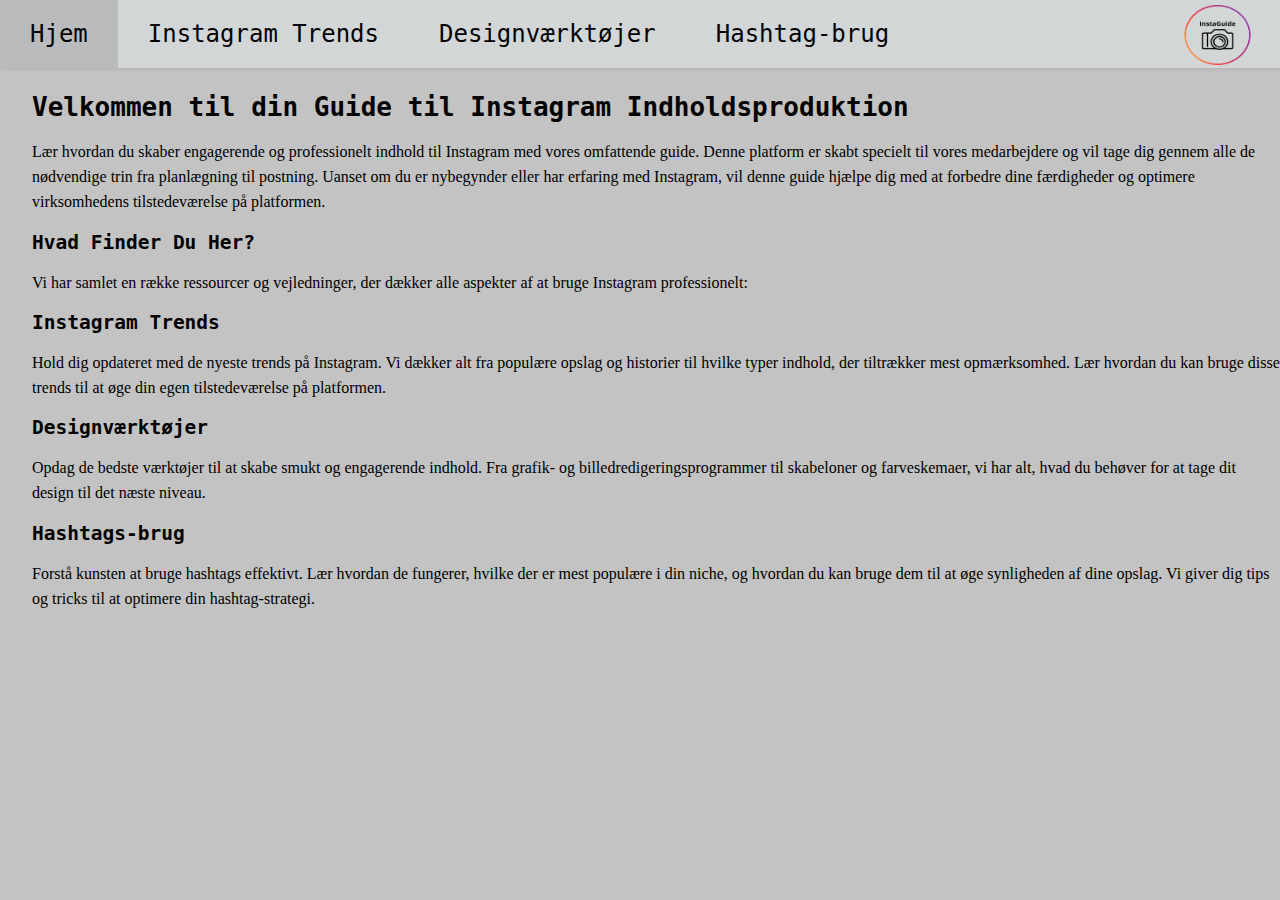
<file: index.html>
<!DOCTYPE html>
<html lang="en">

<head>
    <meta charset="UTF-8">
    <meta name="viewport" content="width=device-width, initial-scale=1.0">
    <title>Instagram Guide</title>
    <link rel="stylesheet" href="style.css">
</head>

<body>
    <!-- hamburger- menu/ linket: https://www.youtube.com/watch?v=sjrp1FEHnyA -->
    <header class="header">
        <a href="index.html"><img class="img-logo" src="images/InstaGuide-logo.png" alt=></a>
        <!-- menu-btn og nav-icon gør der er en bruger-menu og en checkbox -->
        <input class="menu-btn" type="checkbox" id="menu-btn">
        <!-- menu-btn og nav-icon gør der er en bruger-menu og en checkbox -->
        <label class="menu-icon" for="menu-btn"><span class="nav-icon"></span></label>
        <ul class="menu">
            <li><a href="index.html">Hjem</a></li>
            <li><a href="instagramTrends.html">Instagram Trends</a></li>
            <li><a href="designTools.html">Designværktøjer</a></li>
            <li><a href="hashtagUsage.html">Hashtag-brug</a></li>
        </ul>
    </header>
    <section class="guide">
        <h1 class="guide__title">Velkommen til din Guide til Instagram Indholdsproduktion</h1>
        <p class="guide__intro">
            Lær hvordan du skaber engagerende og professionelt indhold til Instagram med vores omfattende guide. Denne
            platform er skabt specielt til vores medarbejdere og vil tage dig gennem alle de nødvendige trin fra
            planlægning
            til postning. Uanset om du er nybegynder eller har erfaring med Instagram, vil denne guide hjælpe dig med at
            forbedre dine færdigheder og optimere virksomhedens tilstedeværelse på platformen.
        </p>

        <section class="guide__section">
            <h2 class="guide__section-title">Hvad Finder Du Her?</h2>
            <p class="guide__section-content">
                Vi har samlet en række ressourcer og vejledninger, der dækker alle aspekter af at bruge Instagram
                professionelt:
            </p>
        </section>

        <section class="guide__section">

        </section>
        <h2 class="guide__section-title">Instagram Trends</h2>
        <p class="guide__section-content">
            Hold dig opdateret med de nyeste trends på Instagram. Vi dækker alt fra populære opslag og historier til
            hvilke
            typer indhold, der tiltrækker mest opmærksomhed. Lær hvordan du kan bruge disse trends til at øge din egen
            tilstedeværelse på platformen.
        </p>

        <section class="guide__section">
            <h2 class="guide__section-title">Designværktøjer</h2>
            <p class="guide__section-content">
                Opdag de bedste værktøjer til at skabe smukt og engagerende indhold. Fra grafik- og
                billedredigeringsprogrammer
                til skabeloner og farveskemaer, vi har alt, hvad du behøver for at tage dit design til det næste niveau.
            </p>
        </section>

        <section class="guide__section">
            <h2 class="guide__section-title">Hashtags-brug</h2>
            <p class="guide__section-content">
                Forstå kunsten at bruge hashtags effektivt. Lær hvordan de fungerer, hvilke der er mest populære i din
                niche, og
                hvordan du kan bruge dem til at øge synligheden af dine opslag. Vi giver dig tips og tricks til at
                optimere
                din
                hashtag-strategi.
            </p>
        </section>
    </section>
</body>

</html>
</file>
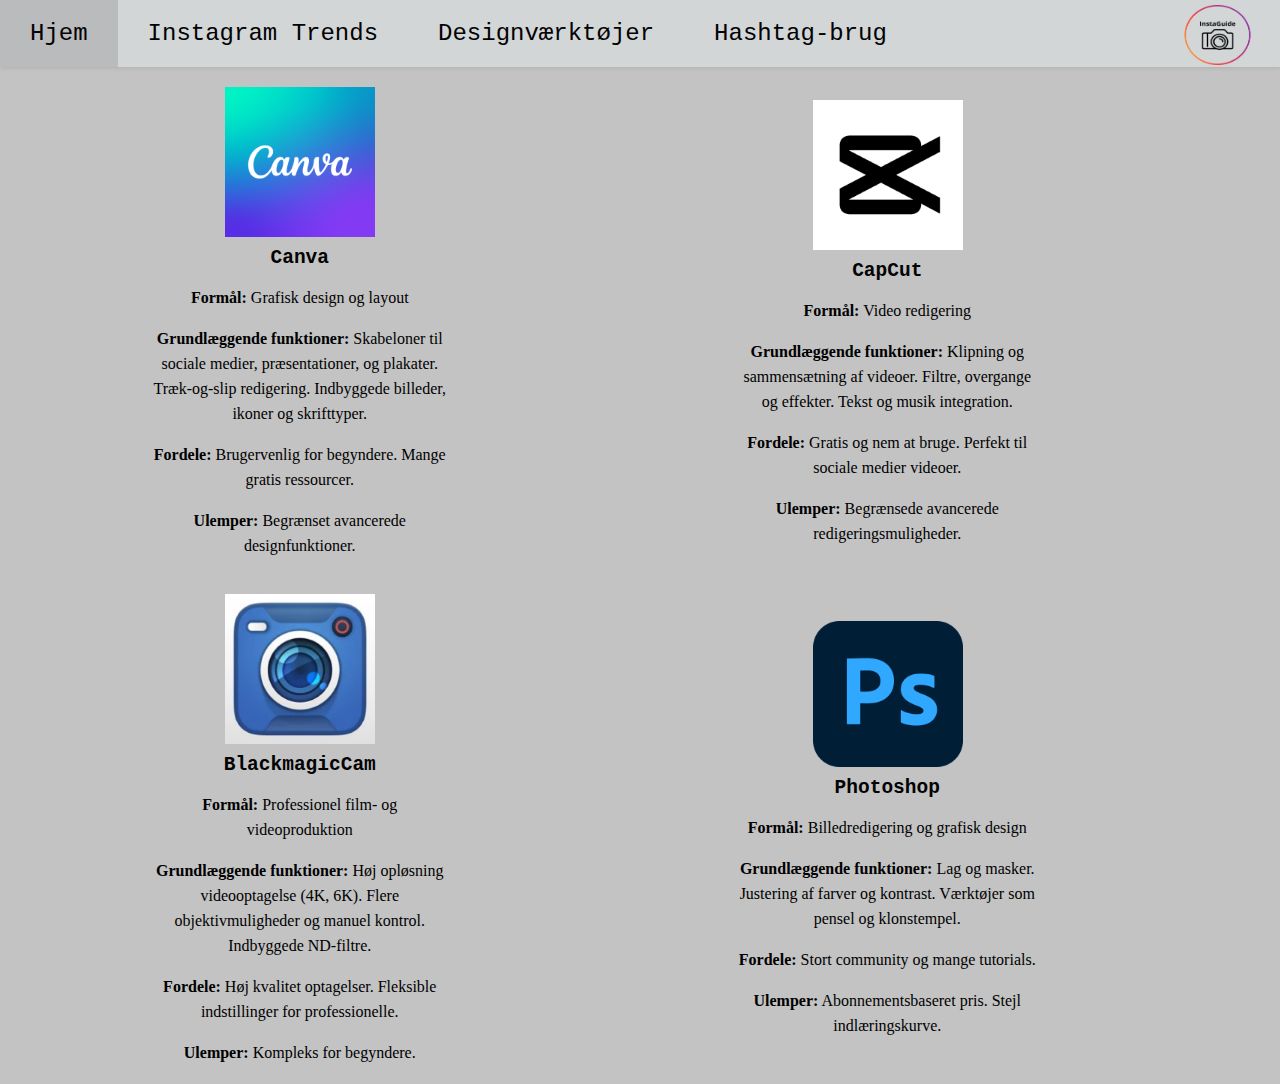
<file: designTools.html>
<!DOCTYPE html>
<html lang="en">

<head>
    <meta charset="UTF-8">
    <meta name="viewport" content="width=device-width, initial-scale=1.0">
    <title>Design Tools</title>
    <link rel="stylesheet" href="style.css">
</head>

<body>
    <!-- hamburger- menu/ linket: https://www.youtube.com/watch?v=sjrp1FEHnyA -->
    <header class="header">
        <a href="index.html"><img class="img-logo" src="images/InstaGuide-logo.png" alt=></a>
        <!-- menu-btn og nav-icon gør der er en bruger-menu og en checkbox -->
        <input class="menu-btn" type="checkbox" id="menu-btn">
        <!-- menu-btn og nav-icon gør der er en bruger-menu og en checkbox -->
        <label class="menu-icon" for="menu-btn"><span class="nav-icon"></span></label>
        <ul class="menu">
            <li><a href="index.html">Hjem</a></li>
            <li><a href="instagramTrends.html">Instagram Trends</a></li>
            <li><a href="designTools.html">Designværktøjer</a></li>
            <li><a href="hashtagUsage.html">Hashtag-brug</a></li>
        </ul>
    </header>

    <section class="tools">
        <section class="tools__item">
            <img class="tools__image" src="images/canva.png.png" alt="">
            <h2 class="tools__name">Canva</h2>
            <p class="tools__description">
                <span class="tools__highlight">Formål:</span>
                Grafisk design og layout
            </p>
            <p class="tools__description">
                <span class="tools__highlight">Grundlæggende funktioner:</span>
                Skabeloner til sociale medier, præsentationer, og plakater.
                Træk-og-slip redigering.
                Indbyggede billeder, ikoner og skrifttyper.
            </p>
            <p class="tools__description">
                <span class="tools__highlight">Fordele:</span>
                Brugervenlig for begyndere.
                Mange gratis ressourcer.
            </p>
            <p class="tools__description">
                <span class="tools__highlight">Ulemper:</span>
                Begrænset avancerede designfunktioner.
            </p>
        </section>

        <section class="tools__item">
            <img class="tools__image" src="images/capCut.png.png" alt="">
            <h2 class="tools__name">CapCut</h2>
            <p class="tools__description">
                <span class="tools__highlight">Formål:</span>
                Video redigering
            </p>
            <p class="tools__description">
                <span class="tools__highlight">Grundlæggende funktioner:</span>
                Klipning og sammensætning af videoer.
                Filtre, overgange og effekter.
                Tekst og musik integration.
            </p>
            <p class="tools__description">
                <span class="tools__highlight">Fordele:</span>
                Gratis og nem at bruge.
                Perfekt til sociale medier videoer.
            </p>
            <p class="tools__description">
                <span class="tools__highlight">Ulemper:</span>
                Begrænsede avancerede redigeringsmuligheder.
            </p>
        </section>

        <section class="tools__item">
            <img class="tools__image" src="images/blackmagicCam.png.png" alt="">
            <h2 class="tools__name">BlackmagicCam</h2>
            <p class="tools__description">
                <span class="tools__highlight">Formål:</span>
                Professionel film- og videoproduktion
            </p>
            <p class="tools__description">
                <span class="tools__highlight">Grundlæggende funktioner:</span>
                Høj opløsning videooptagelse (4K, 6K).
                Flere objektivmuligheder og manuel kontrol.
                Indbyggede ND-filtre.
            </p>
            <p class="tools__description">
                <span class="tools__highlight">Fordele:</span>
                Høj kvalitet optagelser.
                Fleksible indstillinger for professionelle.
            </p>
            <p class="tools__description">
                <span class="tools__highlight">Ulemper:</span>
                Kompleks for begyndere.
            </p>
        </section>

        <section class="tools__item">
            <img class="tools__image" src="images/photoshop.png" alt="">
            <h2 class="tools__name">Photoshop</h2>
            <p class="tools__description">
                <span class="tools__highlight">Formål:</span>
                Billedredigering og grafisk design
            </p>
            <p class="tools__description">
                <span class="tools__highlight">Grundlæggende funktioner:</span>
                Lag og masker.
                Justering af farver og kontrast.
                Værktøjer som pensel og klonstempel.
            </p>
            <p class="tools__description">
                <span class="tools__highlight">Fordele:</span>
                Stort community og mange tutorials.
            </p>
            <p class="tools__description">
                <span class="tools__highlight">Ulemper:</span>
                Abonnementsbaseret pris.
                Stejl indlæringskurve.
            </p>
        </section>
    </section>
</body>

</html>
</file>
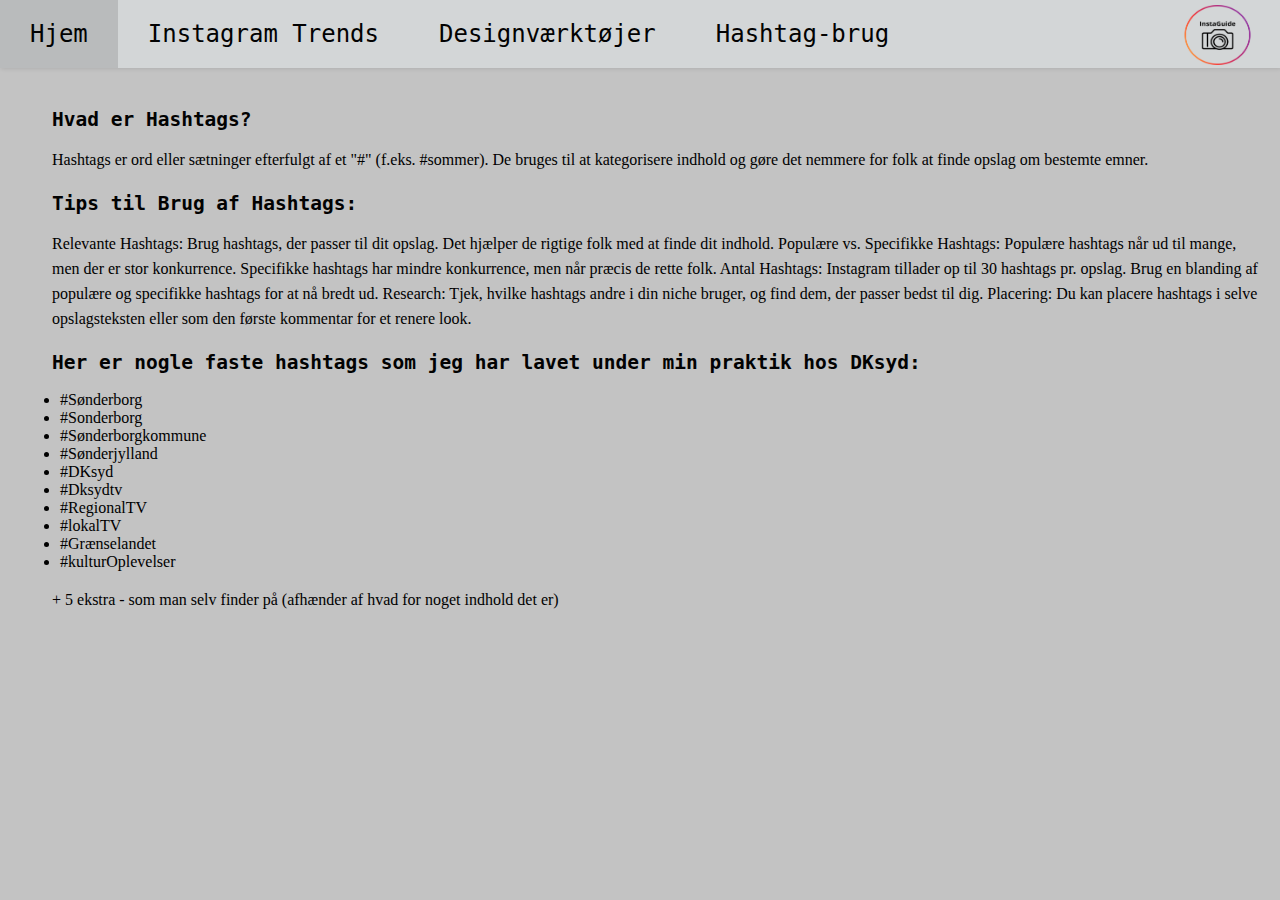
<file: hashtagUsage.html>
<!DOCTYPE html>
<html lang="en">

<head>
    <meta charset="UTF-8">
    <meta name="viewport" content="width=device-width, initial-scale=1.0">
    <title>Hashtag Usage</title>
    <link rel="stylesheet" href="style.css">
</head>

<body>
    <!-- hamburger- menu/ linket: https://www.youtube.com/watch?v=sjrp1FEHnyA -->
    <header class="header">
        <a href="index.html"><img class="img-logo" src="images/InstaGuide-logo.png" alt=></a>
        <!-- menu-btn og nav-icon gør der er en bruger-menu og en checkbox -->
        <input class="menu-btn" type="checkbox" id="menu-btn">
        <!-- menu-btn og nav-icon gør der er en bruger-menu og en checkbox -->
        <label class="menu-icon" for="menu-btn"><span class="nav-icon"></span></label>
        <ul class="menu">
            <li><a href="index.html">Hjem</a></li>
            <li><a href="instagramTrends.html">Instagram Trends</a></li>
            <li><a href="designTools.html">Designværktøjer</a></li>
            <li><a href="hashtagUsage.html">Hashtag-brug</a></li>
        </ul>
    </header>

    <section class="hashtag-section">
        <h2 class="hashtag-section__title">Hvad er Hashtags?</h2>
        <p class="hashtag-section__description">
            Hashtags er ord eller sætninger efterfulgt af et "#" (f.eks. #sommer). De bruges til at kategorisere indhold
            og gøre det nemmere for folk at finde opslag om bestemte emner.
        </p>
        <h2 class="hashtag-section__title">
            Tips til Brug af Hashtags:
        </h2>
        <p class="hashtag-section__description">
            Relevante Hashtags: Brug hashtags, der passer til dit opslag. Det hjælper de rigtige folk med at finde dit
            indhold.
            Populære vs. Specifikke Hashtags: Populære hashtags når ud til mange, men der er stor konkurrence.
            Specifikke hashtags har mindre konkurrence, men når præcis de rette folk.
            Antal Hashtags: Instagram tillader op til 30 hashtags pr. opslag. Brug en blanding af populære og specifikke
            hashtags for at nå bredt ud.
            Research: Tjek, hvilke hashtags andre i din niche bruger, og find dem, der passer bedst til dig.
            Placering: Du kan placere hashtags i selve opslagsteksten eller som den første kommentar for et renere look.
        </p>
        <h2 class="hashtag-section__title">
            Her er nogle faste hashtags som jeg har lavet under min praktik hos DKsyd:
        </h2>
        <ul class="hashtag-section__list">
            <li class="hashtag-section__list-item">#Sønderborg</li>
            <li class="hashtag-section__list-item">#Sonderborg</li>
            <li class="hashtag-section__list-item">#Sønderborgkommune</li>
            <li class="hashtag-section__list-item">#Sønderjylland</li>
            <li class="hashtag-section__list-item">#DKsyd</li>
            <li class="hashtag-section__list-item">#Dksydtv</li>
            <li class="hashtag-section__list-item">#RegionalTV</li>
            <li class="hashtag-section__list-item">#lokalTV</li>
            <li class="hashtag-section__list-item">#Grænselandet</li>
            <li class="hashtag-section__list-item">#kulturOplevelser</li>
        </ul>
        <p class="hashtag-section__description">
            + 5 ekstra - som man selv finder på (afhænder af hvad for noget indhold det er)
        </p>
    </section>
</body>

</html>
</file>
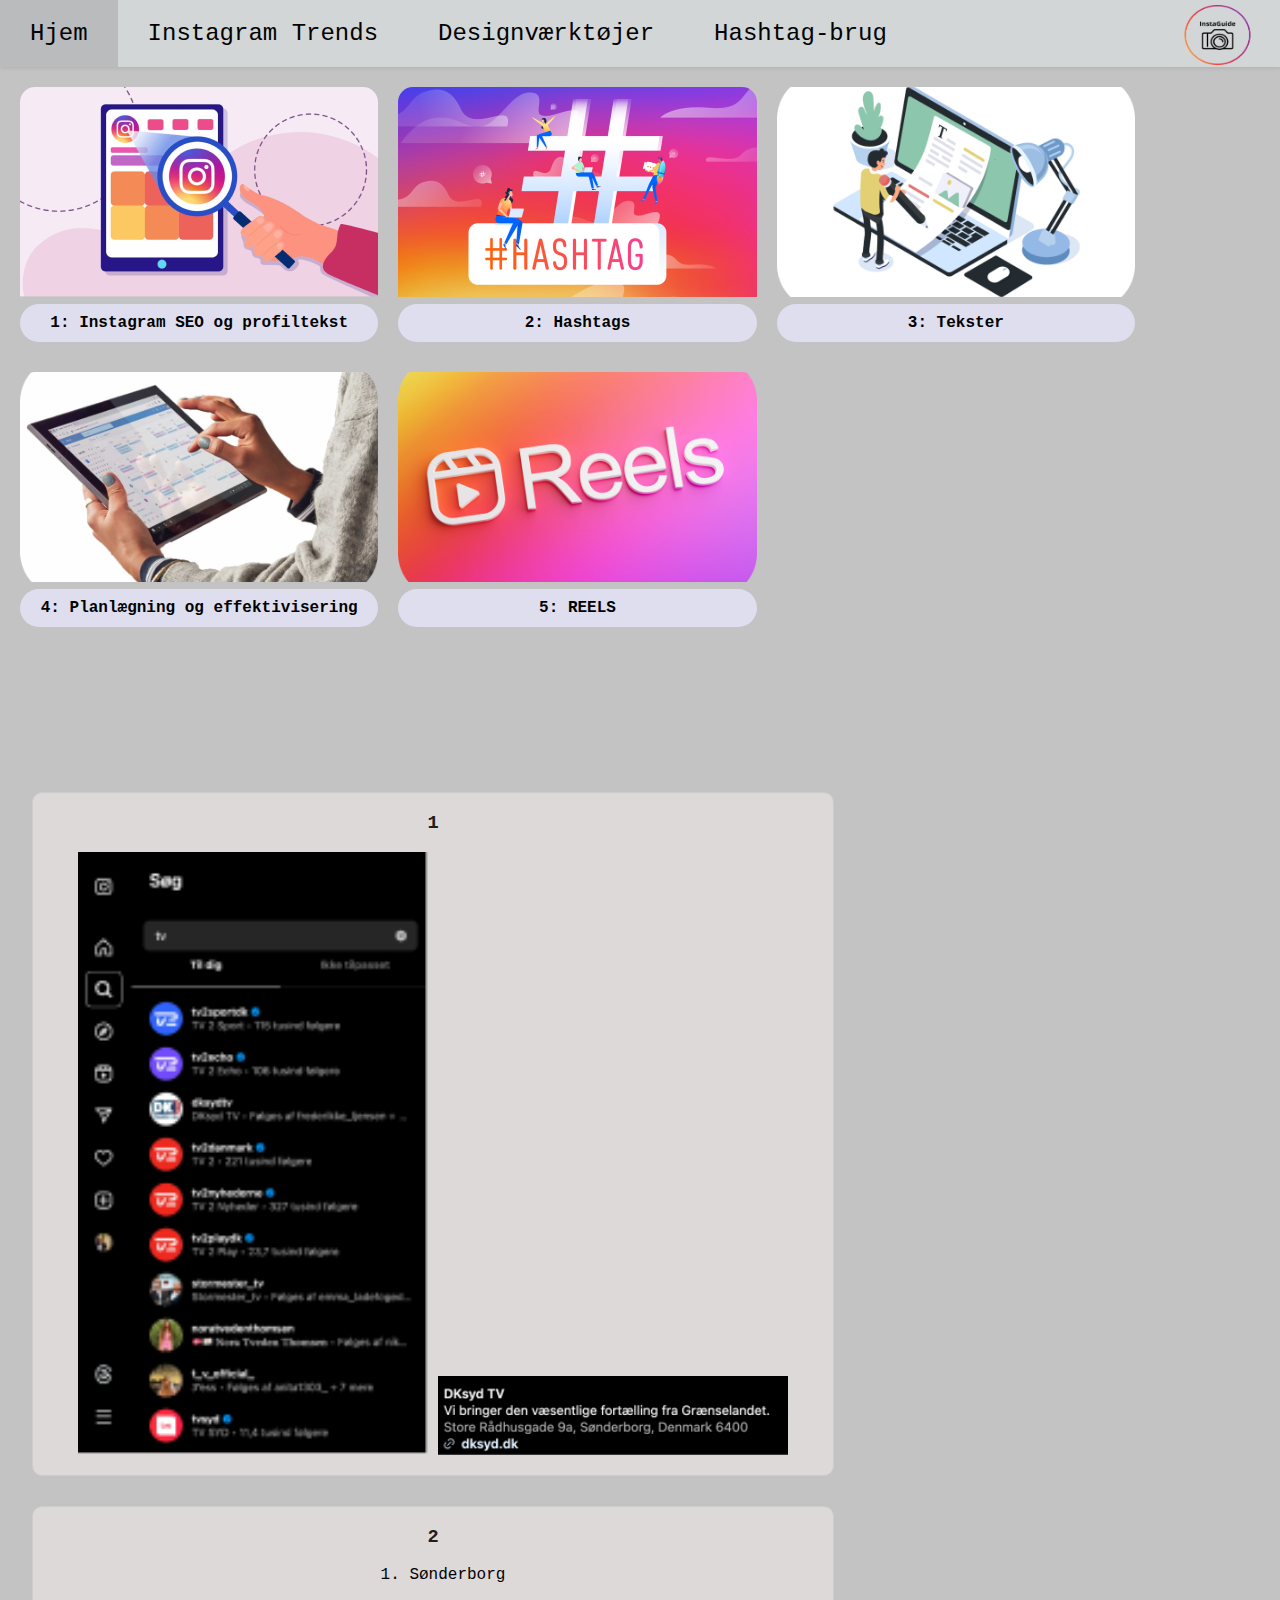
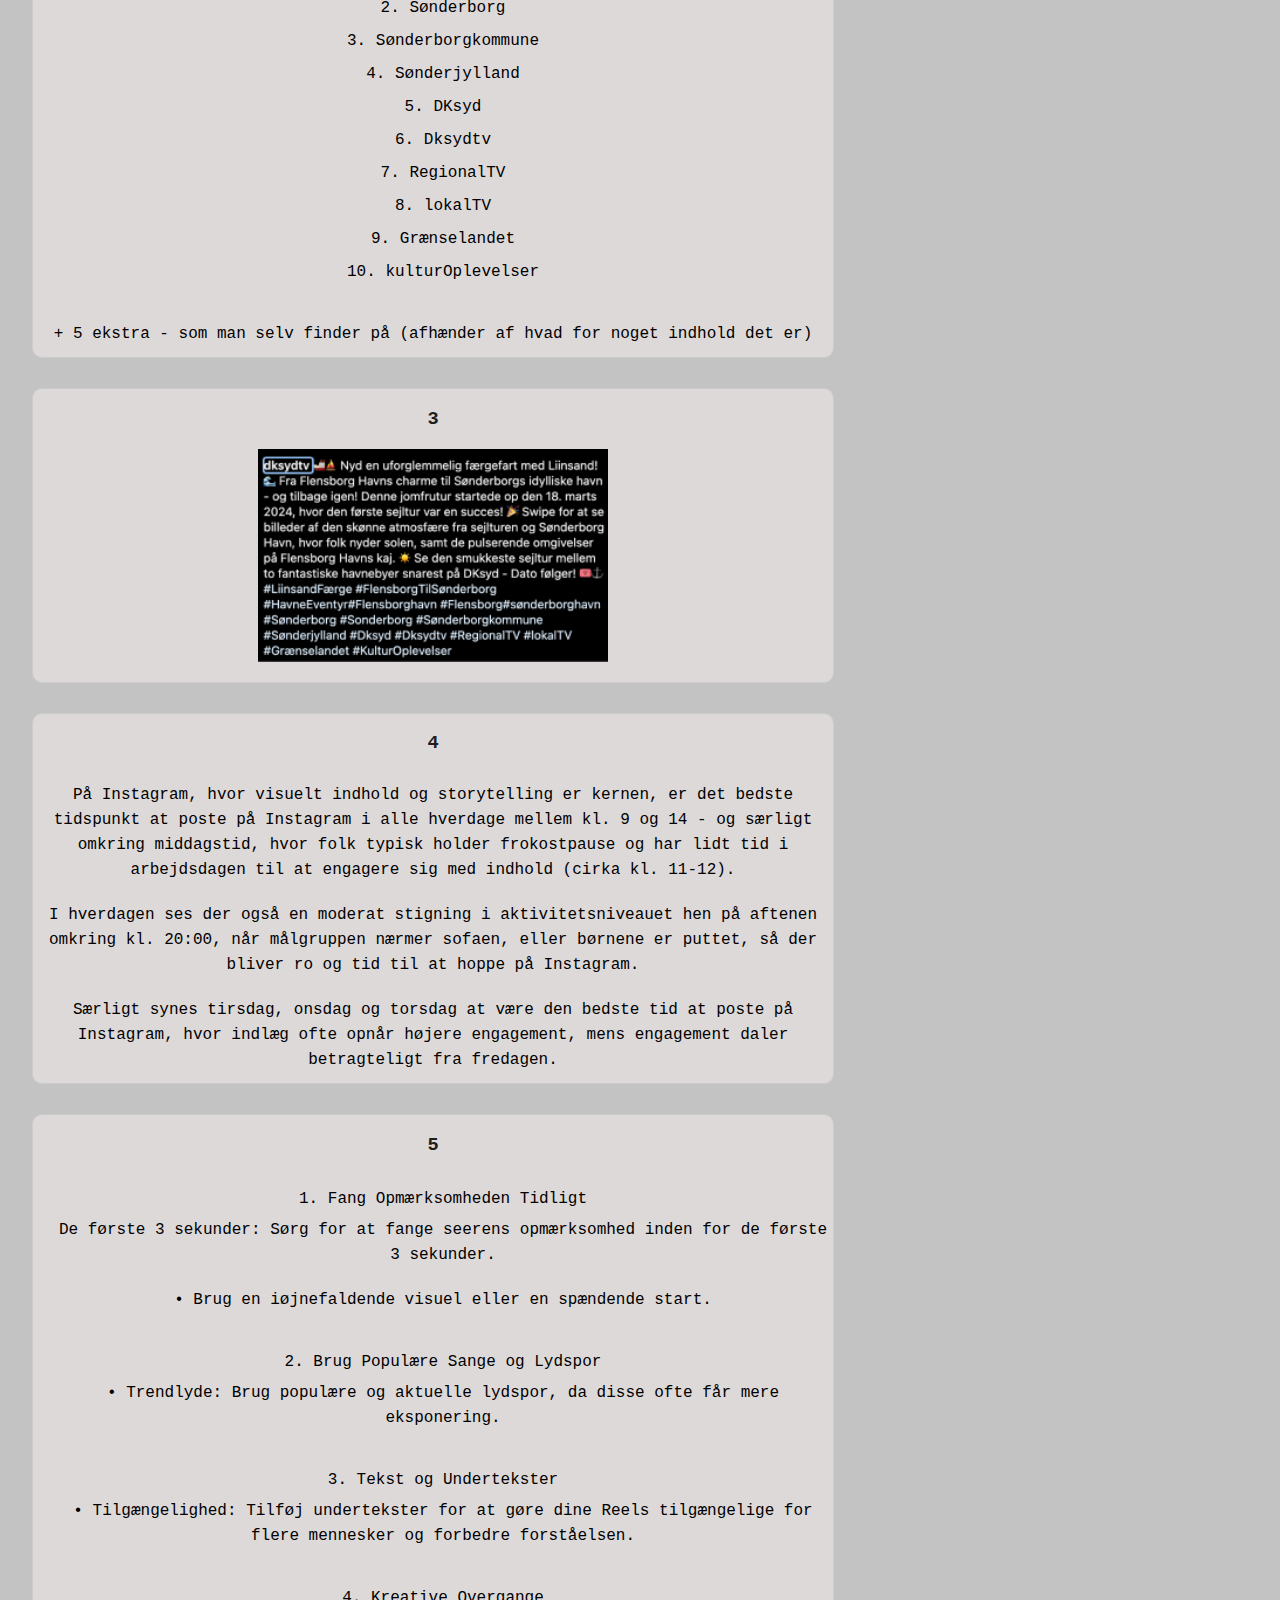
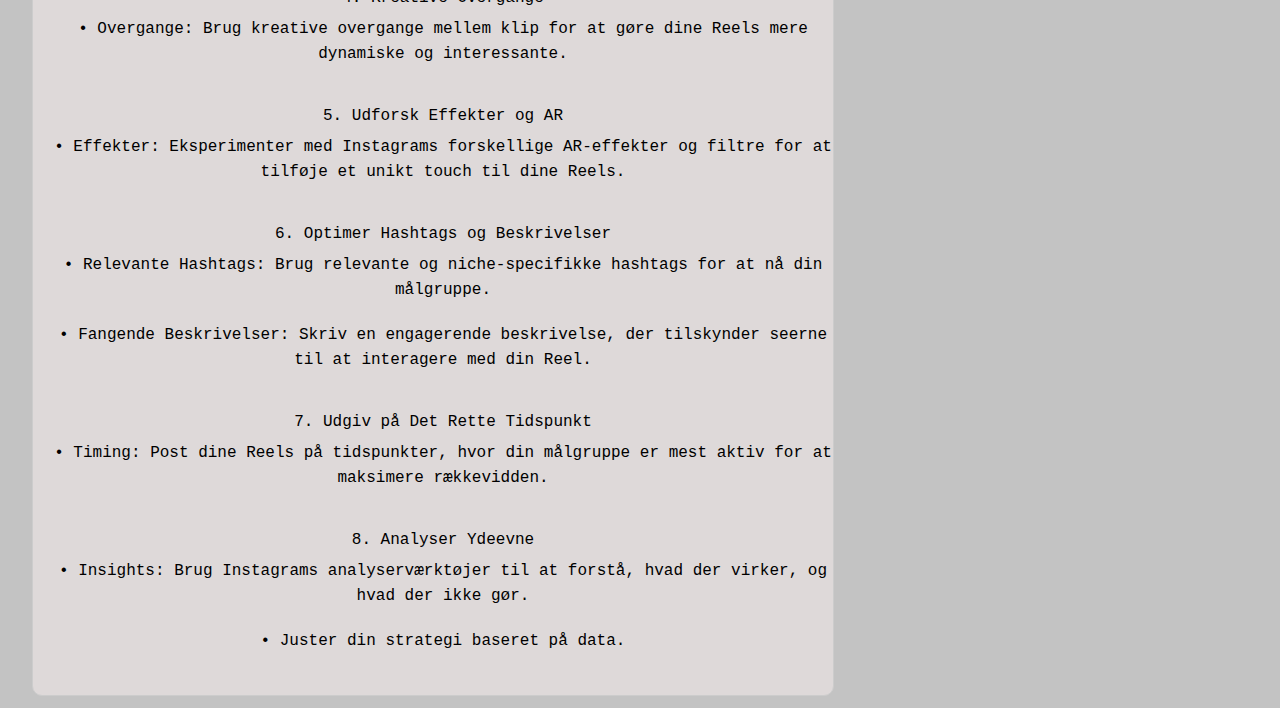
<file: instagramTrends.html>
<!DOCTYPE html>
<html lang="en">

<head>
    <meta charset="UTF-8">
    <meta name="viewport" content="width=device-width, initial-scale=1.0">
    <title>Instagram Trends</title>
    <link rel="stylesheet" href="style.css">
</head>

<body>
    <!-- hamburger- menu/ linket: https://www.youtube.com/watch?v=sjrp1FEHnyA -->
    <header class="header">
        <a href="index.html"><img class="img-logo" src="images/InstaGuide-logo.png" alt=></a>
        <!-- menu-btn og nav-icon gør der er en bruger-menu og en checkbox -->
        <input class="menu-btn" type="checkbox" id="menu-btn">
        <!-- menu-btn og nav-icon gør der er en bruger-menu og en checkbox -->
        <label class="menu-icon" for="menu-btn"><span class="nav-icon"></span></label>
        <ul class="menu">
            <li><a href="index.html">Hjem</a></li>
            <li><a href="instagramTrends.html">Instagram Trends</a></li>
            <li><a href="designTools.html">Designværktøjer</a></li>
            <li><a href="hashtagUsage.html">Hashtag-brug</a></li>
        </ul>
    </header>

    <section class="instagram-guide__container">
        <article class="instagram-guide__item">
            <a class="instagram-guide__link" href="#section1">
                <img class="instagram-guide__image" src="images/instagram-seo-profiletekst_image.png" alt="">
                <h2 class="instagram-guide__title">1: Instagram SEO og profiltekst</h2>
            </a>
        </article>


        <article class="instagram-guide__item">
            <a class="instagram-guide__link" href="#section2">
                <img class="instagram-guide__image" src="images/instagram-hashtags_image.png" alt="">
                <h2 class="instagram-guide__title">2: Hashtags</h2>
            </a>
        </article>

        <article class="instagram-guide__item">
            <a class="instagram-guide__link" href="#section3">
                <img class="instagram-guide__image" src="images/instagram-tekst_image.png" alt="">
                <h2 class="instagram-guide__title">3: Tekster</h2>
            </a>
        </article>

        <article class="instagram-guide__item">
            <a class="instagram-guide__link" href="#section4">
                <img class="instagram-guide__image" src="images/instagram-time-post_image.png" alt="">
                <h2 class="instagram-guide__title">4: Planlægning og effektivisering</h2>
            </a>
        </article>

        <article class="instagram-guide__item">
            <a class="instagram-guide__link" href="#section5">
                <img class="instagram-guide__image" src="images/instagram-reels_image.png" alt="">
                <h2 class="instagram-guide__title">5: REELS</h2>
            </a>
        </article>
    </section>

    <section class="instagram-guide">
        <section id="section1" class="instagram-guide__section">
            <h3 class="instagram-guide__section-title">1</h3>
            <img class="instagram-guide__section-image" src="images/instagram-seo.png" alt="">
            <img class="instagram-guide__section-image" src="images/instagram-profiltekst.png" alt="">
        </section>

        <section id="section2" class="instagram-guide__section">
            <h3 class="instagram-guide__section-title">2</h3>
            <ul class="instagram-guide__hashtags-list">
                <li class="instagram-guide__hashtag">1. Sønderborg</li>
                <li class="instagram-guide__hashtag">2. Sønderborg</li>
                <li class="instagram-guide__hashtag">3. Sønderborgkommune</li>
                <li class="instagram-guide__hashtag">4. Sønderjylland</li>
                <li class="instagram-guide__hashtag">5. DKsyd</li>
                <li class="instagram-guide__hashtag">6. Dksydtv</li>
                <li class="instagram-guide__hashtag">7. RegionalTV</li>
                <li class="instagram-guide__hashtag">8. lokalTV</li>
                <li class="instagram-guide__hashtag">9. Grænselandet</li>
                <li class="instagram-guide__hashtag">10. kulturOplevelser</li>
            </ul>
            <p class="instagram-guide__extra-info">+ 5 ekstra - som man selv finder på (afhænder af hvad for noget
                indhold det er)
            </p>
        </section>

        <section id="section3" class="instagram-guide__section">
            <h3 class="instagram-guide__section-title">3</h3>
            <img class="instagram-guide__section-image" src="images/instagram-tekst-example.png" alt="">
        </section>

        <section id="section4" class="instagram-guide__section">
            <h3 class="instagram-guide__section-title">4</h3>
            <p class="instagram-guide__section-text">
                På Instagram, hvor visuelt indhold og storytelling er kernen, er det bedste tidspunkt at poste på
                Instagram i alle hverdage mellem kl. 9 og 14 - og særligt omkring middagstid, hvor folk typisk holder
                frokostpause og har lidt tid i arbejdsdagen til at engagere sig med indhold (cirka kl. 11-12).
            </p>

            <p class="instagram-guide__section-text">
                I hverdagen ses der også en moderat stigning i aktivitetsniveauet hen på aftenen omkring kl. 20:00, når
                målgruppen nærmer sofaen, eller børnene er puttet, så der bliver ro og tid til at hoppe på
                Instagram.
            </p>

            <p class="instagram-guide__section-text">
                Særligt synes tirsdag, onsdag og torsdag at være den bedste tid at poste på Instagram,
                hvor indlæg ofte opnår højere engagement, mens engagement daler betragteligt fra fredagen.
            </p>
        </section>

        <section id="section5" class="instagram-guide__section">
            <h3 class="instagram-guide__section-title">5</h3>
            <ul class="instagram-guide__reels-tips">
                <li class="instagram-guide__reels-tip">
                    1. Fang Opmærksomheden Tidligt
                    <p class="instagram-guide__reels-tip-text">
                        De første 3 sekunder: Sørg for at fange seerens opmærksomhed inden
                        for de første 3 sekunder.
                    </p>
                    <p class="instagram-guide__reels-tip-text">
                        • Brug en iøjnefaldende visuel eller en spændende start.
                    </p>
                </li>

                <li class="instagram-guide__reels-tip">
                    2. Brug Populære Sange og Lydspor
                    <p class="instagram-guide__reels-tip-text">
                        • Trendlyde: Brug populære og aktuelle lydspor, da disse ofte får
                        mere eksponering.
                    </p>
                </li>

                <li class="instagram-guide__reels-tip">
                    3. Tekst og Undertekster
                    <p class="instagram-guide__reels-tip-text">
                        • Tilgængelighed: Tilføj undertekster for at gøre dine Reels tilgængelige
                        for flere mennesker og forbedre forståelsen.
                    </p>
                </li>

                <li class="instagram-guide__reels-tip">
                    4. Kreative Overgange
                    <p class="instagram-guide__reels-tip-text">
                        • Overgange: Brug kreative overgange mellem klip for at gøre dine Reels mere
                        dynamiske og interessante.
                    </p>
                </li>

                <li class="instagram-guide__reels-tip">
                    5. Udforsk Effekter og AR
                    <p class="instagram-guide__reels-tip-text">
                        • Effekter: Eksperimenter med Instagrams forskellige AR-effekter og filtre
                        for at tilføje et unikt touch til dine Reels.
                    </p>
                </li>

                <li class="instagram-guide__reels-tip">
                    6. Optimer Hashtags og Beskrivelser
                    <p class="instagram-guide__reels-tip-text">
                        • Relevante Hashtags: Brug relevante og niche-specifikke
                        hashtags for at nå din målgruppe.
                    </p>

                    <p class="instagram-guide__reels-tip-text">
                        • Fangende Beskrivelser: Skriv en engagerende beskrivelse, der
                        tilskynder seerne til at interagere med din Reel.
                    </p>
                </li>

                <li class="instagram-guide__reels-tip">
                    7. Udgiv på Det Rette Tidspunkt
                    <p class="instagram-guide__reels-tip-text">
                        • Timing: Post dine Reels på tidspunkter, hvor din målgruppe er mest
                        aktiv for at maksimere rækkevidden.
                    </p>
                </li>

                <li class="instagram-guide__reels-tip">
                    8. Analyser Ydeevne
                    <p class="instagram-guide__reels-tip-text">
                        • Insights: Brug Instagrams analyserværktøjer til at forstå, hvad der virker, og
                        hvad der ikke gør.
                    </p>

                    <p>
                        • Juster din strategi baseret på data.
                    </p>
                </li>
            </ul>
        </section>
    </section>
</body>

</html>
</file>
<file: style.css>
:root {
    /* Farver */
    --font-headercolor: #020202;
    --font-pcolor: #151414;
    --font-labelcolor: #1e1e1e;
    --header-color: #d3d6d7;
    --footer-color: #d3d6d7;
    --background-color: rgb(195, 195, 195);

    /* Font size */
    --fontSizeXSmall: calc(var(--fontSizeMedium)/2);
    --fontSizeSmall: calc(var(--fontSizeMedium)/1.5);
    --fontSizeMedium: 1rem;
    --fontSizeLarge: calc(var(--fontSizeMedium)*1.5);
    --fontSizeXLarge: calc(var(--fontSizeMedium)*2);

    /* Spacing */
    --spaceXSmall: calc(var(--fontSizeMedium)/2);
    --spaceSmall: calc(var(--fontSizeMedium)/1.5);
    --spaceMedium: 1rem;
    --spaceLarge: calc(var(--fontSizeMedium)*1.5);
    --spaceXLarge: calc(var(--fontSizeMedium)*2);

}

h1 {
    font-family: monospace;
    color: var(--font-headercolor);
    margin-left: var(--spaceXLarge);
    margin-top: var(--spaceLarge);
}

h2 {
    font-family: monospace;
    color: var(--font-headercolor);
    margin-left: var(--spaceXLarge);
}

h3 {
    color: var(--font-labelcolor);
}

p {
    color: var(--font-color);
    line-height: 25px;
    margin-left: var(--spaceXLarge);
}

body {
    margin: 0;
    background-color: var(--background-color);
    width: 100%;
}

a {
    font-family: monospace;
    font-weight: 300;
    text-align: center;
    color: var(--font-headercolor);
    text-decoration: none;
    font-size: 1.5rem;
}

/* header */
.header {
    background-color: var(--header-color);
    box-shadow: 1px 1px 4px 0 rgba(0, 0, 0, .1);
    position: relative;
    width: 100vw;
    z-index: 3;
}

/* header- ul- listen */
.header ul {
    margin: 0;
    padding: 0;
    list-style: none;
    overflow: hidden;
    background-color: var(--header-color)
}

.header ul a {
    display: block;
    padding: 20px;
    text-decoration: none;
    transition: 0.4s;
}

.header ul a:hover {
    background-color: #b9bbbc;
}

/* header- logo */

.header .img-logo {
    height: auto;
    width: 115px;
    padding: 5px;
    float: right;
    display: block;
    font-size: 2em;
}

/* header- hamburger-menu */
.header .menu {
    clear: both;
    max-height: 0;
    transition: max-height .2s ease-out;
}

.header .menu-icon {
    padding: 28px 20px;
    position: relative;
    float: left;
    cursor: pointer;

}

/* header- hamburger- menu/ stregerne */
.header .menu-icon .nav-icon {
    background: var(--font-headercolor);
    display: block;
    height: 2px;
    width: 18px;
    position: relative;
    transition: background .2s ease-out;
}

.header .menu-icon .nav-icon:before {
    background: var(--font-headercolor);
    content: "";
    display: block;
    height: 100%;
    width: 100%;
    position: absolute;
    transition: all .2s ease-out;
    top: 5px;
}

.header .menu-icon .nav-icon::after {
    background: var(--font-headercolor);
    content: "";
    display: block;
    height: 100%;
    width: 100%;
    position: absolute;
    transition: all .2s ease-out;
    top: -5px;
}

/* chek-box væk */
.header .menu-btn {
    display: none;
}

.header .menu-btn:checked~.menu {
    max-height: 100vh;
}

/* header- hamburger- menu animation- så det bliver til et kryds/ stregerne */
.header .menu-btn:checked~.menu-icon .nav-icon {
    background: transparent;
}

.header .menu-btn:checked~.menu-icon .nav-icon:before {
    transform: rotate(-45deg);
    top: 0;
}

.header .menu-btn:checked~.menu-icon .nav-icon:after {
    transform: rotate(45deg);
    top: 0;
}

/* instagramTrends underside */
.instagram-guide__container {
    display: grid;
    grid-template-columns: repeat(3, 1fr);
    grid-template-rows: repeat(2, 1fr);
    gap: 20px;
    padding: 20px;
    margin-bottom: 135px;
}

.instagram-guide__item {
    border-radius: 15px;
    text-align: center;
    overflow: hidden;
    padding-bottom: 10px;
    /* Sikrer afstand mellem billede og tekst */
}

.instagram-guide__item img {
    width: 100%;
    height: 210px;
    /* Fast højde for alle billeder */
    object-fit: cover;
    /* Sikrer at billeder bevarer deres proportioner */
}

.instagram-guide__title {
    padding: 10px;
    margin: 0;
    background-color: #DFDEEE;
    border-radius: 50px;
    font-size: var(--fontSizeMedium);
    font-family: monospace;
    text-align: center;
}

/* Instagram Guide - sektioner */
.instagram-guide {
    display: grid;
    grid-template-columns: 1fr;
    /* 1 kolonne */
    gap: 30px;
    /* Afstand mellem sektioner */
    margin-left: var(--spaceXLarge);
}

.instagram-guide__section {
    background-color: #ded9d9;
    font-size: var(--fontSizeMedium);
    font-family: monospace;
    text-align: center;
    border-radius: 10px;
    max-width: 800px;
    /* Begræns maksimal bredde på sektionerne */
    margin: 0;
    /* Ingen margin for at sikre venstre justering */
    border: 1px solid #ccc;
    /* Valgfri: Tilføj en grå kant for visuel adskillelse */
}

.instagram-guide__section li {
    padding-bottom: 15px;
    list-style: none;
}

.instagram-guide__section img {
    width: 100%;
    /* Billederne fylder nu hele containerens bredde */
    max-width: 350px;
    /* Reducerer maksimal bredde til 80% af containerens bredde */
    height: auto;
    /* Bevarer billedets proportioner */
    padding-bottom: 15px;
    /* Afstand til elementerne nedenfor */
}

#section1 .instagram-guide__section img {
    max-width: 90px;
    /* Maksimal bredde for billeder i section1 */
}

#section3 .instagram-guide__section img {
    height: 900%;
    /* Maksimal bredde for billeder i section3 */
}

.instagram-guide__section-image {
    width: 100%;
    max-width: none;
    /* Ingen begrænsning på størrelsen */
}

.instagram-guide__section p {
    margin: 0;
    /* Fjern standard margin fra p- og ul-elementer */
    padding: 10px 0;
    /* Polstring omkring teksten */
}

.instagram-guide__hashtags-list {
    text-align: center;
}

.instagram-guide__hashtag {
    text-align: center;
}

.instagram-guide__section ul {
    padding-left: 20px;
    /* Indryk listepunkterne */
    list-style: none;
}

.instagram-guide__reels-tip {
    padding-bottom: 5px;
    padding-top: 15px;
}

/* Design Tools underside */
.tools {
    display: grid;
    grid-template-columns: repeat(2, 1fr);
    gap: 20px;
    justify-items: center;
    /* Centrer elementer horisontalt */
    align-items: center;
    /* Centrer elementer vertikalt */
    padding-top: 20px;
}

.tools__image {
    display: block;
    margin: 0 auto;
    /* Centrer billedet horisontalt */
    text-align: center;
    max-width: 150px;
    /* Valgfrit: sæt en maksimal bredde */
    padding-left: 10%;
}

.tools__name {
    text-align: center;
    /* Centrer teksten */
    margin-top: 10px;
}

.tools__description {
    margin-top: 10px;
    /* Plads mellem navnet og beskrivelsen */
    text-align: center;
    /* Center teksten */
    max-width: 300px;
    /* Valgfri: begræns bredden af beskrivelsen for bedre læsbarhed */
}

.tools__highlight {
    font-weight: bold;
    /* Make the text bold */
}

/* Hashtag Usage underside */
.hashtag-section {
    padding: 20px;
}

.hashtag-section__title {
    font-size: 1.5em;
    margin-top: 20px;
}

/* mobil-størrelse, med header-menu */
@media (min-width:48em) and (min-width:1024px) {
    .header li {
        float: left;
    }

    .header li a {
        padding: 20px 30px;
    }

    .header .menu {
        clear: none;
        max-height: none;
    }

    .header .menu-icon {
        display: none;
    }
}

/* computer-størrelse */
@media screen and (min-width: 1025px) {
    .header .img-logo {
        height: 60px;
    }

    .pictureMe-img {
        width: 300px;
        height: auto;
    }

    .upperFooter {
        display: grid;
        grid-template-columns: 1fr;
        background-color: var(--footer-color);
        justify-items: center;
    }

    .footer__links li {
        padding: 0.5rem;
        display: inline-block;
    }

    .footer__socialMedia {
        align-self: center;
    }
}
</file>
